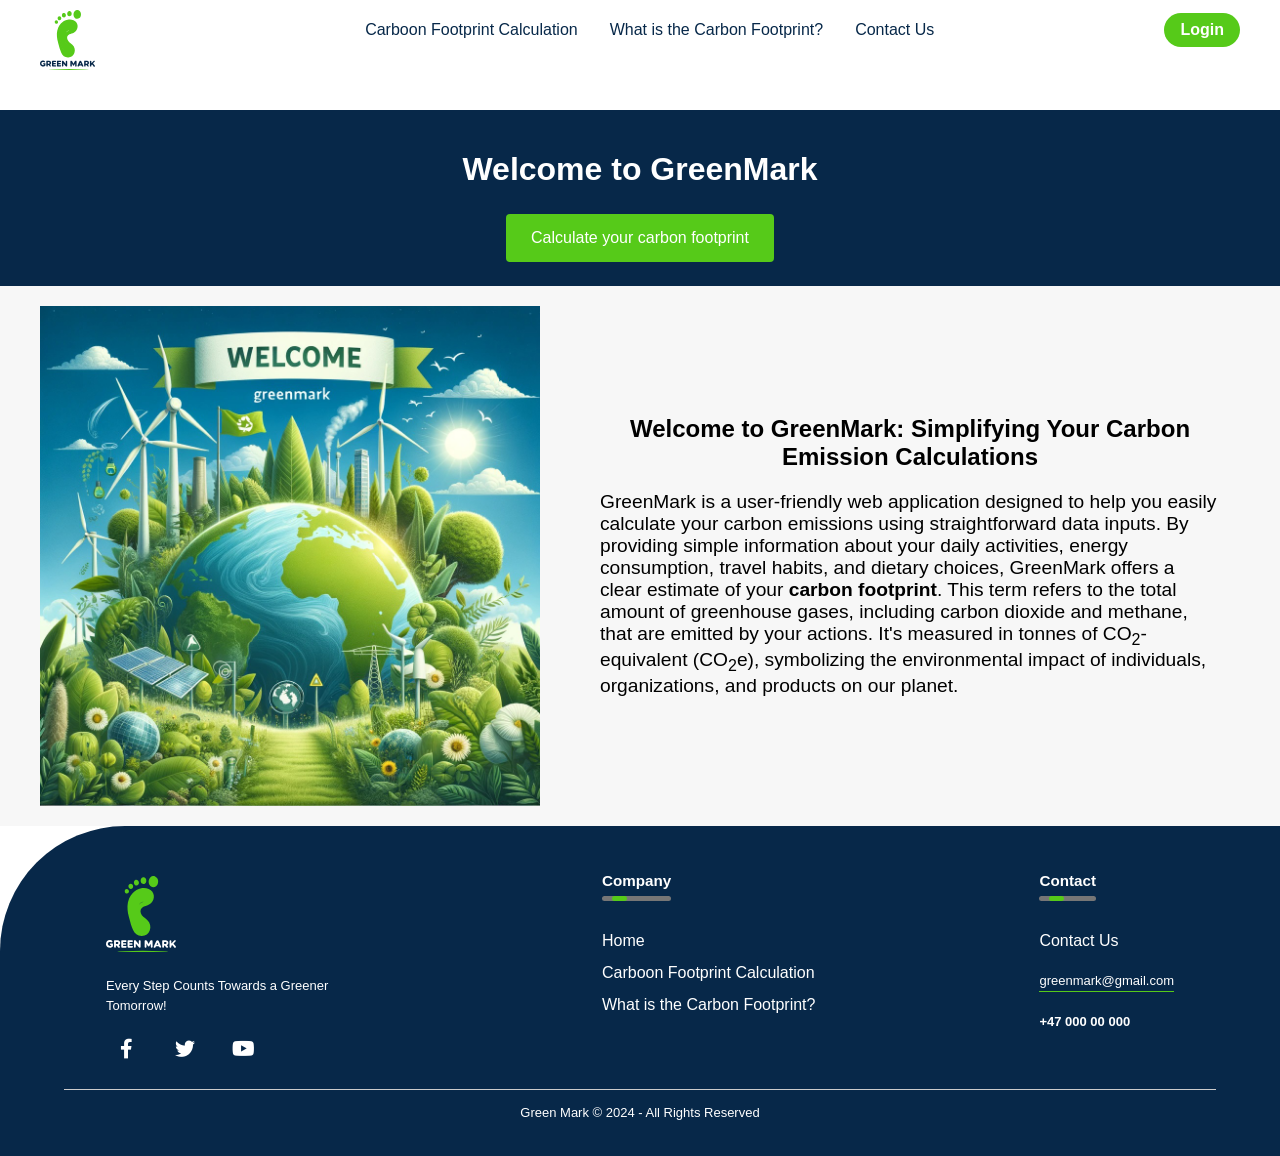
<file: index.html>
<!DOCTYPE html>
<html lang="en">

<head>
    <meta charset="UTF-8">
    <meta name="viewport" content="width=device-width, initial-scale=1.0">
    <title>Document</title>
    <link rel="stylesheet" href="./css/navbar.css">
    <link rel="stylesheet" href="./css/footer.css">
    <link rel="stylesheet" href="./css/stepper.css">
    <link rel="stylesheet" href="./css/carbon.css">
    <link rel="stylesheet" href="https://cdnjs.cloudflare.com/ajax/libs/font-awesome/5.15.4/css/all.min.css">

</head>

<body>
    <!-- Navbar -->
    <header>
        <nav class="navbar">
            <div class="logo"> <a href="index.html"> <img src="img/Green Mark.svg" alt=""> </a> </div>

            <ul class="links">
                <li> <a href="stepper.html">Carboon Footprint Calculation</a> </li>
                <li><a href="whatiscarbon.html">What is the Carbon Footprint?</a></li>
                <li><a href="contact.html">Contact Us</a></li>
            </ul>
            <a href="login.html" class="action_btn">Login</a>
        </nav>
    </header>

    <div class="hero-container">
        <h1>Welcome to GreenMark</h1>
        <a href="stepper.html" class="hero-button">Calculate your carbon footprint</a>
    </div>
    
      
    <div class="component">
        <!-- Image illustrating carbon footprint -->
        <img src="img/welcome.jpg" alt="Carbon footprint" width="500" height="300" />
    
        <!-- Textual content explaining carbon footprint -->
        <div class="component-text">
            <section class="carbon-info">
                <h1>Welcome to GreenMark: Simplifying Your Carbon Emission Calculations</h1>
                <p style="font-size: larger;">
                    GreenMark is a user-friendly web application designed to help you easily calculate your carbon emissions using straightforward data inputs. 
                    By providing simple information about your daily activities, energy consumption, travel habits, and dietary choices, GreenMark offers a clear 
                    estimate of your <strong>carbon footprint</strong>. This term refers to the total amount of greenhouse gases, including carbon dioxide and methane, 
                    that are emitted by your actions. It's measured in tonnes of CO<sub>2</sub>-equivalent (CO<sub>2</sub>e), symbolizing the environmental impact of 
                    individuals, organizations, and products on our planet.
                </p>
            </section>
        </div>
        
    </div>
    
      </div>

    <!-- footer -->
    <footer>
        <div class="row">
            <div class="col">
                <img src="./img/Green Mark white.svg" class="logo">
                <p>Every Step Counts Towards a Greener Tomorrow!</p>
                <div class="social-icons">
                    <a href="your-facebook-url"><i class="fab fa-facebook-f"></i></a>
                    <a href="your-twitter-url"><i class="fab fa-twitter"></i></a>
                    <a href="your-youtube-url"><i class="fab fa-youtube"></i></a>
                </div>
            </div>

            <div class="col">
                <ul>
                    <h3>Company<div class="under"><span></span></div>
                    </h3>
                    <li> <a href="">Home</a></li>
                    <li> <a href="">Carboon Footprint Calculation</a></li>
                    <li> <a href="">What is the Carbon Footprint?</a></li>
                </ul>
            </div>
            <div class="col">
                <ul>
                    <h3>Contact <div class="under"><span></span></div>
                    </h3>
                    <li><a href="">Contact Us</a></li>
                    <p class="email-id">greenmark@gmail.com</p>
                    <h4>+47 000 00 000</h4>
                </ul>
            </div>
        </div>
        <hr>
        <p class="copyright">Green Mark © 2024 - All Rights Reserved </p>
    </footer>

    <script src="./js/stepper.js"></script>

</body>

</html>
</file>
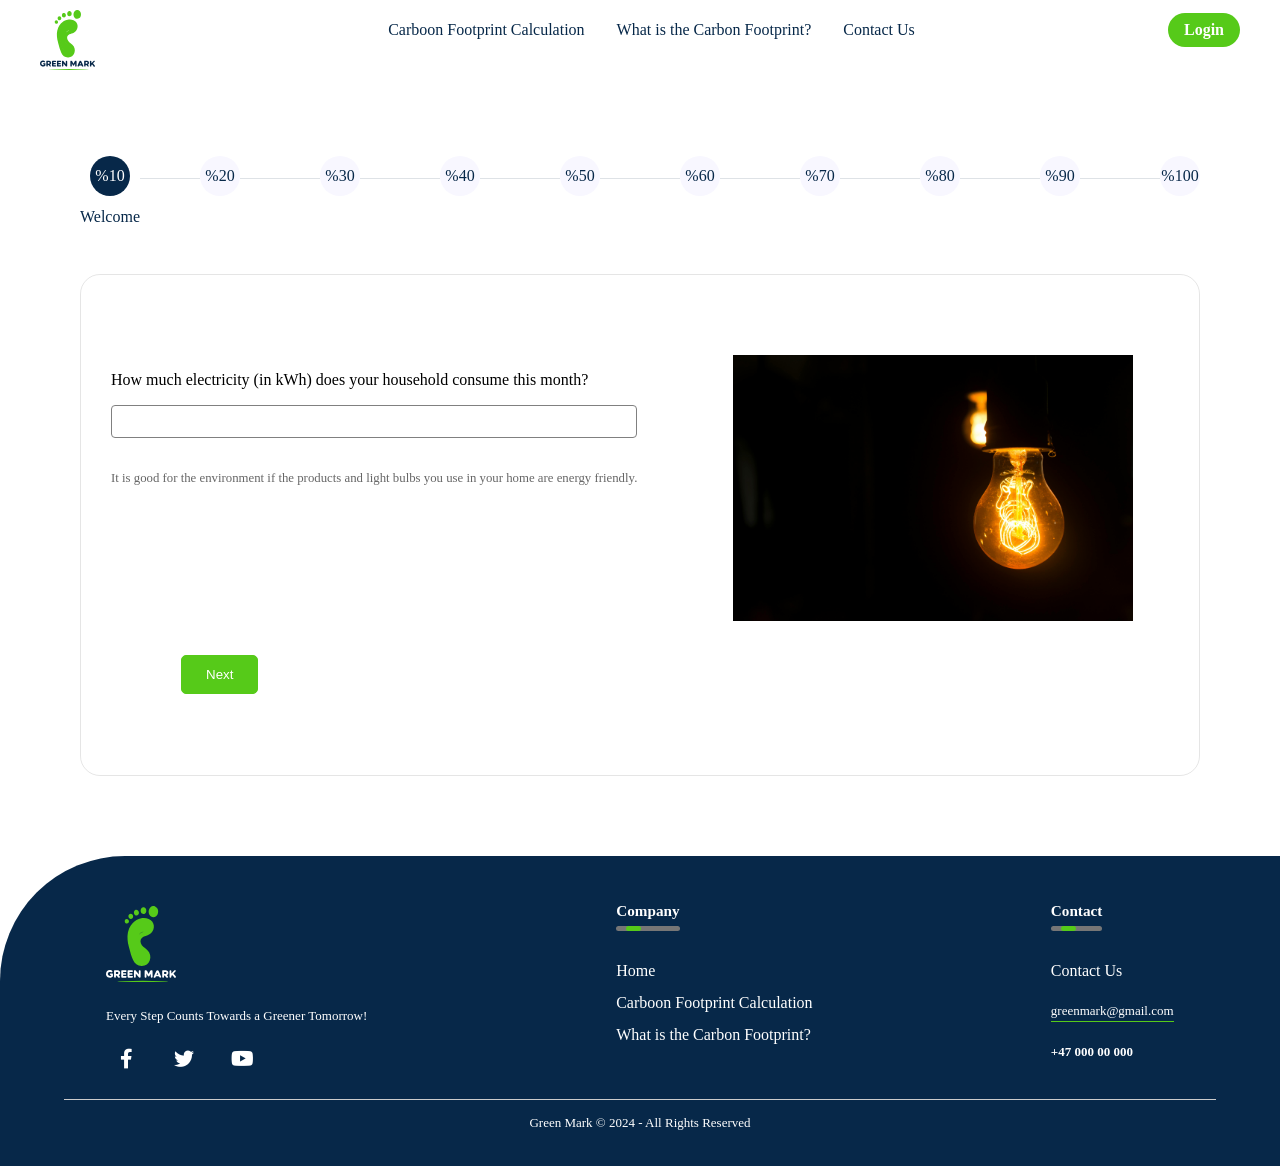
<file: stepper.html>
<!DOCTYPE html>
<html lang="en">

<head>
    <meta charset="UTF-8">
    <meta name="viewport" content="width=device-width, initial-scale=1.0">
    <title>Document</title>
    <link rel="stylesheet" href="./css/navbar.css">
    <link rel="stylesheet" href="./css/footer.css">
    <link rel="stylesheet" href="./css/stepper.css">
    <link rel="stylesheet" href="https://cdnjs.cloudflare.com/ajax/libs/font-awesome/5.15.4/css/all.min.css">

</head>

<body>
    <!-- Navbar -->
    <header>
        <nav class="navbar">
            <div class="logo"> <a href="index.html"> <img src="img/Green Mark.svg" alt=""> </a> </div>

            <ul class="links">
                <li> <a href="stepper.html">Carboon Footprint Calculation</a> </li>
                <li><a href="whatiscarbon.html">What is the Carbon Footprint?</a></li>
                <li><a href="contact.html">Contact Us</a></li>
            </ul>
            <a href="login.html" class="action_btn">Login</a>
        </nav>
    </header>

    <div id="multi-step-form-container">
        <!-- Form Steps / Progress Bar -->
        <ul class="form-stepper form-stepper-horizontal text-center mx-auto pl-0">
            <!-- Step 1 -->
            <li class="form-stepper-active text-center form-stepper-list" step="1">
                <a class="mx-2">
                    <span class="form-stepper-circle">
                        <span>%10</span>
                    </span>
                    <div class="label">Welcome</div>
                </a>
            </li>
            <!-- Step 2 -->
            <li class="form-stepper-unfinished text-center form-stepper-list" step="2">
                <a class="mx-2">
                    <span class="form-stepper-circle text-muted">
                        <span>%20</span>
                    </span>
                </a>
            </li>
            <!-- Step 3 -->
            <li class="form-stepper-unfinished text-center form-stepper-list" step="3">
                <a class="mx-2">
                    <span class="form-stepper-circle text-muted">
                        <span>%30</span>
                    </span>
                </a>
            </li>
            <!-- Step 4 -->
            <li class="form-stepper-unfinished text-center form-stepper-list" step="4">
                <a class="mx-2">
                    <span class="form-stepper-circle text-muted">
                        <span>%40</span>
                    </span>
                </a>
            </li>
            <!-- Step 5 -->
            <li class="form-stepper-unfinished text-center form-stepper-list" step="5">
                <a class="mx-2">
                    <span class="form-stepper-circle text-muted">
                        <span>%50</span>
                    </span>
                </a>
            </li>
            <!-- Step 6 -->
            <li class="form-stepper-unfinished text-center form-stepper-list" step="6">
                <a class="mx-2">
                    <span class="form-stepper-circle text-muted">
                        <span>%60</span>
                    </span>
                </a>
            </li>
            <!-- Step 7 -->
            <li class="form-stepper-unfinished text-center form-stepper-list" step="7">
                <a class="mx-2">
                    <span class="form-stepper-circle text-muted">
                        <span>%70</span>
                    </span>
                </a>
            </li>
            <!-- Step 8 -->
            <li class="form-stepper-unfinished text-center form-stepper-list" step="8">
                <a class="mx-2">
                    <span class="form-stepper-circle text-muted">
                        <span>%80</span>
                    </span>
                </a>
            </li>
            <!-- Step 9 -->
            <li class="form-stepper-unfinished text-center form-stepper-list" step="9">
                <a class="mx-2">
                    <span class="form-stepper-circle text-muted">
                        <span>%90</span>
                    </span>
                </a>
            </li>
            <!-- Step 10 -->
            <li class="form-stepper-unfinished text-center form-stepper-list" step="10">
                <a class="mx-2">
                    <span class="form-stepper-circle text-muted">
                        <span>%100</span>
                    </span>
                </a>
            </li>
        </ul>
        <!-- Step Wise Form Content -->
        <form id="userAccountSetupForm" name="userAccountSetupForm" onsubmit="addCarbonFootInfo(event)">
            <!-- Step 1 Content -->
            <section id="step-1" class="form-step">
                <div class="cart">
                    <div class="cart-body">
                        <p>How much electricity (in kWh) does your household consume this month?</p>
                        <input type="number" name="electricityHousehold">
                        <p class="tips">It is good for the environment if the products and light bulbs you use in
                            your home
                            are energy
                            friendly.</p>
                    </div>
                    <div class="cart-image">
                        <img src="./img/electric.jpg" alt="image" width="400">
                    </div>
                </div>
                <button class="button btn-navigate-form-step btn-next" type="button" step_number="2">Next</button>
            </section>

            <!-- Step 2 Content, default hidden on page load. -->
            <section id="step-2" class="form-step d-none">
                <div class="cart">
                    <div class="cart-body">
                        <p class="m-0"><input type="checkbox" name="isHasCar"> Do you have a car?</p>
                        <p>Fuel type of the car:</p>
                        <select name="fuelType">
                            <option value="petrol">Petrol</option>
                            <option value="diesel">Diesel</option>
                            <option value="electricity">Electricity</option>
                        </select>

                        <p>How many kilometers have you travelled this month?</p>
                        <input type="number" name="travelledKilometers">
                        <p class="tips">It is good for the environment if the vehicles you use are energy efficient.
                        </p>
                    </div>
                    <div class="cart-image">
                        <img src="./img/car.jpg" alt="Car Image" width="400">
                    </div>

                </div>
                <button class="button btn-navigate-form-step btn-prev" type="button" step_number="1">Prev</button>
                <button class="button btn-navigate-form-step btn-next" type="button" step_number="3">Next</button>
            </section>
            <!-- Step 3 Content, default hidden on page load. -->
            <section id="step-3" class="form-step d-none">
                <div class="cart">
                    <div class="cart-body">

                        <p>How many flights have you made on average?</p>
                        <input type="number" name="flightCount" placeholder="Enter number of flights">


                        <p>What are the average distances of these flights in
                            km?</p>
                        <input type="number" name="flightDistance" placeholder="Enter average distance in km">

                        <p class="tips">It is good for the environment if the products and light bulbs you use in your
                            home
                            are energy friendly.</p>
                    </div>
                    <div class="cart-image">
                        <img src="./img/fly.jpg" alt="image" width="400">
                    </div>
                </div>
                <button class="button btn-navigate-form-step btn-prev" type="button" step_number="2">Prev</button>
                <button class="button btn-navigate-form-step btn-next" type="button" step_number="4">Next</button>

            </section>
            <!-- Step 4 Content, default hidden on page load. -->
            <section id="step-4" class="form-step d-none">
                <div class="cart">
                    <div class="cart-body">

                        <p>Enter the amount of fuel you have consumed this month in kg:</p>
                        <label for="coal-consumption">Coal:</label>
                        <input type="number" name="coalConsumption" placeholder="Enter amount in kg">
                        <label for="wood-consumption">Wood:</label>
                        <input type="number" name="woodConsumption" placeholder="Enter amount in kg">
                        <p class="tips">It is good for the environment if the products and light bulbs you use in your
                            home
                            are energy friendly.</p>
                    </div>
                    <div class="cart-image">
                        <img src="./img/coal.jpg" alt="image" width="400">
                    </div>
                </div>
                <button class="button btn-navigate-form-step btn-prev" type="button" step_number="3">Prev</button>
                <button class="button btn-navigate-form-step btn-next" type="button" step_number="5">Next</button>


            </section>
            <!-- Step 5 Content, default hidden on page load. -->
            <section id="step-5" class="form-step d-none">
                <div class="cart">
                    <div class="cart-body">
                        <p>How many kilograms of meat do you consume this month?</p>
                        <input type="number" name="meatConsumption" placeholder="Enter kilograms">
                        <p class="tips">It is good for the environment if the products and light bulbs you use in your
                            home
                            are energy friendly.</p>
                    </div>
                    <div class="cart-image">
                        <img src="./img/meat.jpg" alt="image" width="400">

                    </div>
                </div>


                <button class="button btn-navigate-form-step btn-prev" type="button" step_number="4">Prev</button>
                <button class="button btn-navigate-form-step btn-next" type="button" step_number="6">Next</button>


            </section>
            <!-- Step 6 Content, default hidden on page load. -->
            <section id="step-6" class="form-step d-none">
                <div class="cart">
                    <div class="cart-body">
                        <p>How much water (in litres) did you use in your household this month?</p>
                        <input type="number" name="waterConsumption" placeholder="Enter water consumption in litres">
                        <p class="tips">It is good for the environment if the products and light bulbs you use in your
                            home
                            are energy friendly.</p>
                    </div>
                    <div class="cart-image">
                        <img src="./img/water.jpg" alt="image" width="400">

                    </div>
                </div>

                <button class="button btn-navigate-form-step btn-prev" type="button" step_number="5">Prev</button>
                <button class="button btn-navigate-form-step btn-next" type="button" step_number="7">Next</button>




            </section>
            <!-- Step 7 Content, default hidden on page load. -->
            <section id="step-7" class="form-step d-none">
                <div class="cart">
                    <div class="cart-body">
                        <p>How many kilometres did you travel by public transport (bus, train, subway) this month?</p>

                        <input type="number" name="publicTransportDistance" placeholder="Enter distance in kilometres">
                        <p class="tips">It is good for the environment if the products and light bulbs you use in your
                            home
                            are energy friendly.</p>
                    </div>
                    <div class="cart-image">
                        <img src="./img/subway.jpg" alt="image" width="400">
                    </div>
                </div>

                <button class="button btn-navigate-form-step btn-prev" type="button" step_number="6">Prev</button>
                <button class="button btn-navigate-form-step btn-next" type="button" step_number="8">Next</button>



            </section>
            <!-- Step 8 Content, default hidden on page load. -->
            <section id="step-8" class="form-step d-none">
                <div class="cart">
                    <div class="cart-body">
                        <p>What percentage of your diet consists of plant-based foods?</p>


                        <select name="plantBasedPercentage" class="answer-dropdown">
                            <option value="0">0-25%</option>
                            <option value="1">26-50%</option>
                            <option value="2">51-75%</option>
                            <option value="3">76-100%</option>
                        </select>
                        <p class="tips">It is good for the environment if the products and light bulbs you use in your
                            home
                            are energy friendly.</p>
                    </div>
                    <div class="cart-image">
                        <img src="./img/plant.jpg" alt="image" width="400">
                    </div>
                </div>
                <button class="button btn-navigate-form-step btn-prev" type="button" step_number="7">Prev</button>
                <button class="button btn-navigate-form-step btn-next" type="button" step_number="9">Next</button>

            </section>
            <!-- Step 9 Content, default hidden on page load. -->
            <section id="step-9" class="form-step d-none">
                <div class="cart">
                    <div class="cart-body">

                        <p>Recycling Habits: How much of your waste do you recycle each month?</p>


                        <label><input type="radio" name="recycling" value="0"> None</label>
                        <label><input type="radio" name="recycling" value="1"> Less than
                            half</label>
                        <label><input type="radio" name="recycling" value="2"> About half</label>
                        <label><input type="radio" name="recycling" value="3"> Most</label>
                        <label><input type="radio" name="recycling" value="4"> All</label>
                        <p class="tips">Recycling reduces the carbon footprint by saving energy and preventing waste
                            from
                            going to landfills, where it can produce methane, a potent greenhouse gas.</p>
                    </div>
                    <div class="cart-image">
                        <img src="./img/recycled.jpg" alt="image" width="400">
                    </div>
                </div>

                <button class="button btn-navigate-form-step btn-prev" type="button" step_number="8">Prev</button>
                <button class="button btn-navigate-form-step btn-next" type="button" step_number="10">Next</button>


            </section>
            <!-- Step 10 Content, default hidden on page load. -->
            <section id="step-10" class="form-step d-none">
                <div class="cart">
                    <div class="cart-body">


                        <p>How often do you buy new clothes or household goods?</p>
                        <select name="clothesFrequency" class="form-control">
                            <option value="veryFrequently">Very frequently</option>
                            <option value="frequently">Frequently</option>
                            <option value="occasionally">Occasionally</option>
                            <option value="rarely">Rarely</option>
                            <option value="preferSecondHand">I prefer second-hand or sustainable products
                            </option>
                        </select>
                        <p class="tips">It is good for the environment if the products and light bulbs you use in your
                            home
                            are energy friendly.</p>
                    </div>
                    <div class="cart-image">
                        <img src="./img/clothes.jpg" alt="image" width="400">
                    </div>

                </div>
                <button class="button btn-navigate-form-step btn-prev" type="button" step_number="9">Prev</button>
                <button class="button submit-btn btn-next" type="submit">Submit</button>

            </section>
        </form>
    </div>


    <!-- footer -->
    <footer>
        <div class="row">
            <div class="col">
                <img src="./img/Green Mark white.svg" class="logo">
                <p>Every Step Counts Towards a Greener Tomorrow!</p>
                <div class="social-icons">
                    <a href="your-facebook-url"><i class="fab fa-facebook-f"></i></a>
                    <a href="your-twitter-url"><i class="fab fa-twitter"></i></a>
                    <a href="your-youtube-url"><i class="fab fa-youtube"></i></a>
                </div>
            </div>

            <div class="col">
                <ul>
                    <h3>Company<div class="under"><span></span></div>
                    </h3>
                    <li> <a href="index.html">Home</a></li>
                    <li> <a href="stepper.html">Carboon Footprint Calculation</a></li>
                    <li> <a href="whatiscarbon.html">What is the Carbon Footprint?</a></li>
                </ul>
            </div>
            <div class="col">
                <ul>
                    <h3>Contact <div class="under"><span></span></div>
                    </h3>
                    <li><a href="">Contact Us</a></li>
                    <p class="email-id">greenmark@gmail.com</p>
                    <h4>+47 000 00 000</h4>
                </ul>
            </div>
        </div>
        <hr>
        <p class="copyright">Green Mark © 2024 - All Rights Reserved </p>
    </footer>

    <script src="./js/stepper.js"></script>

</body>

</html>
</file>
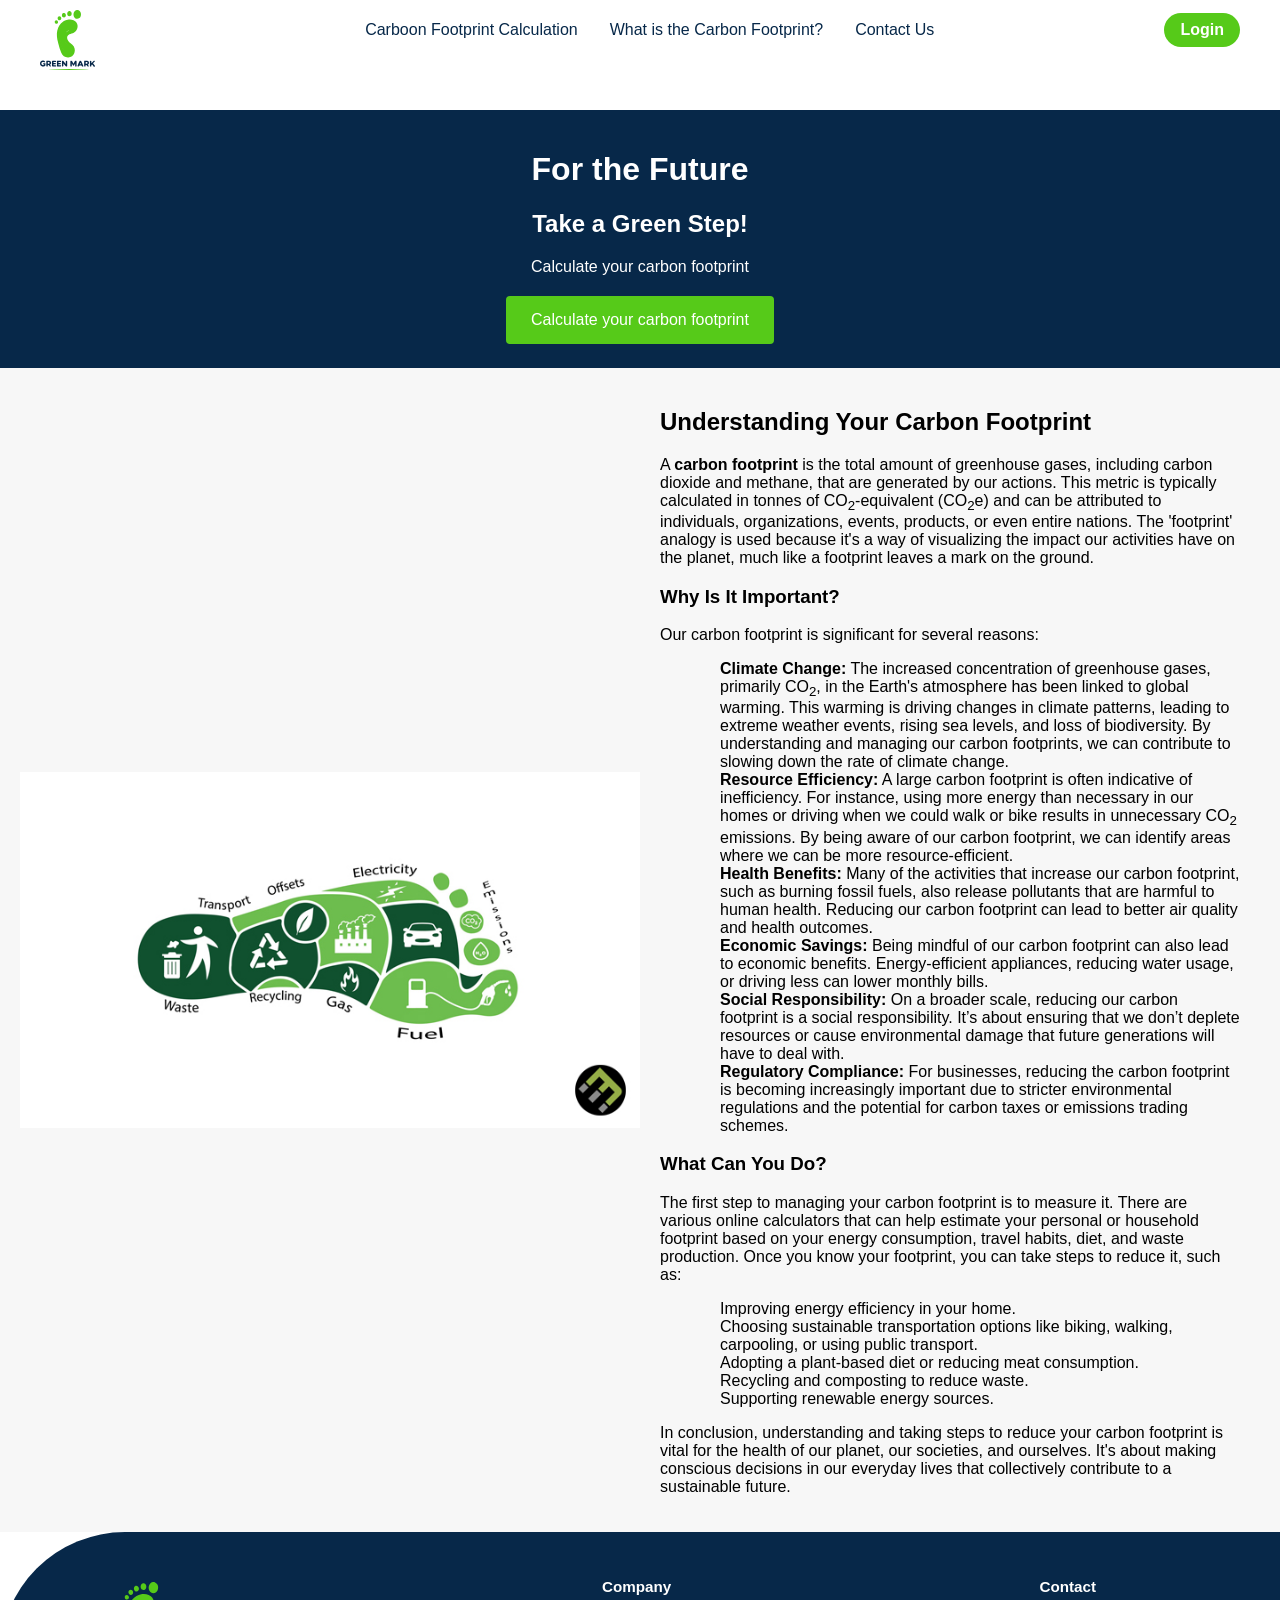
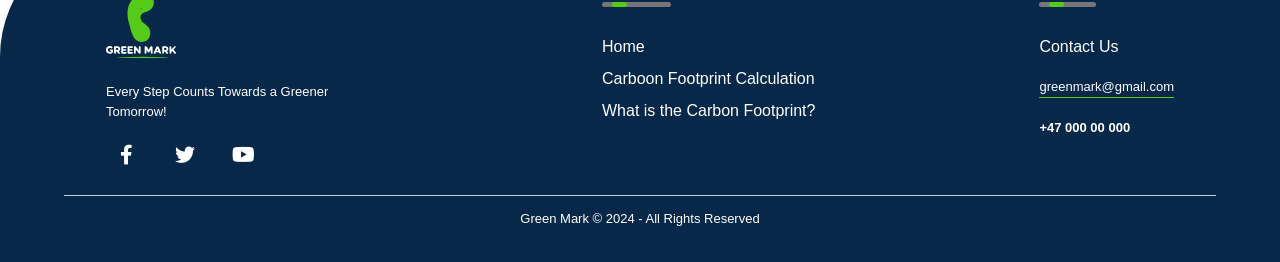
<file: whatiscarbon.html>
<!DOCTYPE html>
<html lang="en">

<head>
    <meta charset="UTF-8">
    <meta name="viewport" content="width=device-width, initial-scale=1.0">
    <title>Document</title>
    <link rel="stylesheet" href="./css/navbar.css">
    <link rel="stylesheet" href="./css/footer.css">
    <link rel="stylesheet" href="./css/stepper.css">
    <link rel="stylesheet" href="./css/carbon.css">
    <link rel="stylesheet" href="https://cdnjs.cloudflare.com/ajax/libs/font-awesome/5.15.4/css/all.min.css">

 
</head>

<body>
    <!-- Navbar -->
    <header>
        <nav class="navbar">
            <div class="logo"> <a href="index.html"> <img src="img/Green Mark.svg" alt=""> </a> </div>

            <ul class="links">
                <li> <a href="stepper.html">Carboon Footprint Calculation</a> </li>
                <li><a href="whatiscarbon.html">What is the Carbon Footprint?</a></li>
                <li><a href="contact.html">Contact Us</a></li>
            </ul>
            <a href="login.html" class="action_btn">Login</a>
        </nav>
    </header>

    <div class="hero-container">
        <h1>For the Future</h1>
        <h2>Take a Green Step!</h2>
        <p>Calculate your carbon footprint</p>
        <a href="stepper.html" class="hero-button">Calculate your carbon footprint</a>
    </div>
    
      
    <div class="component">
        <!-- Image illustrating carbon footprint -->
        <img src="img/CarbonFootprint.jpg" alt="Carbon footprint" />
    
        <!-- Textual content explaining carbon footprint -->
        <div class="component-text">
            <section class="carbon-info">
                <h2>Understanding Your Carbon Footprint</h2>
                <p>
                    A <strong>carbon footprint</strong> is the total amount of greenhouse gases, including carbon dioxide and methane, 
                    that are generated by our actions. This metric is typically calculated in tonnes of CO<sub>2</sub>-equivalent (CO<sub>2</sub>e) 
                    and can be attributed to individuals, organizations, events, products, or even entire nations. The 'footprint' analogy 
                    is used because it's a way of visualizing the impact our activities have on the planet, much like a footprint leaves 
                    a mark on the ground.
                </p>
                
                <h3>Why Is It Important?</h3>
                <p>Our carbon footprint is significant for several reasons:</p>
                
                <ul>
                    <li>
                        <strong>Climate Change:</strong> The increased concentration of greenhouse gases, primarily CO<sub>2</sub>, in the Earth's 
                        atmosphere has been linked to global warming. This warming is driving changes in climate patterns, leading to extreme 
                        weather events, rising sea levels, and loss of biodiversity. By understanding and managing our carbon footprints, 
                        we can contribute to slowing down the rate of climate change.
                    </li>
                    <li>
                        <strong>Resource Efficiency:</strong> A large carbon footprint is often indicative of inefficiency. For instance, 
                        using more energy than necessary in our homes or driving when we could walk or bike results in unnecessary CO<sub>2</sub> 
                        emissions. By being aware of our carbon footprint, we can identify areas where we can be more resource-efficient.
                    </li>
                    <li>
                        <strong>Health Benefits:</strong> Many of the activities that increase our carbon footprint, such as burning fossil 
                        fuels, also release pollutants that are harmful to human health. Reducing our carbon footprint can lead to better 
                        air quality and health outcomes.
                    </li>
                    <li>
                        <strong>Economic Savings:</strong> Being mindful of our carbon footprint can also lead to economic benefits. 
                        Energy-efficient appliances, reducing water usage, or driving less can lower monthly bills.
                    </li>
                    <li>
                        <strong>Social Responsibility:</strong> On a broader scale, reducing our carbon footprint is a social responsibility. 
                        It’s about ensuring that we don’t deplete resources or cause environmental damage that future generations will have to 
                        deal with.
                    </li>
                    <li>
                        <strong>Regulatory Compliance:</strong> For businesses, reducing the carbon footprint is becoming increasingly important 
                        due to stricter environmental regulations and the potential for carbon taxes or emissions trading schemes.
                    </li>
                </ul>
                
                <h3>What Can You Do?</h3>
                <p>
                    The first step to managing your carbon footprint is to measure it. There are various online calculators that can help 
                    estimate your personal or household footprint based on your energy consumption, travel habits, diet, and waste production. 
                    Once you know your footprint, you can take steps to reduce it, such as:
                </p>
                
                <ul>
                    <li>Improving energy efficiency in your home.</li>
                    <li>Choosing sustainable transportation options like biking, walking, carpooling, or using public transport.</li>
                    <li>Adopting a plant-based diet or reducing meat consumption.</li>
                    <li>Recycling and composting to reduce waste.</li>
                    <li>Supporting renewable energy sources.</li>
                </ul>
                
                <p>
                    In conclusion, understanding and taking steps to reduce your carbon footprint is vital for the health of our planet, 
                    our societies, and ourselves. It's about making conscious decisions in our everyday lives that collectively contribute 
                    to a sustainable future.
                </p>
            </section>
        </div>
    </div>
    
      </div>

    <!-- footer -->
    <footer>
        <div class="row">
            <div class="col">
                <img src="./img/Green Mark white.svg" class="logo">
                <p>Every Step Counts Towards a Greener Tomorrow!</p>
                <div class="social-icons">
                    <a href="your-facebook-url"><i class="fab fa-facebook-f"></i></a>
                    <a href="your-twitter-url"><i class="fab fa-twitter"></i></a>
                    <a href="your-youtube-url"><i class="fab fa-youtube"></i></a>
                </div>
            </div>

            <div class="col">
                <ul>
                    <h3>Company<div class="under"><span></span></div>
                    </h3>
                    <li> <a href="">Home</a></li>
                    <li> <a href="">Carboon Footprint Calculation</a></li>
                    <li> <a href="">What is the Carbon Footprint?</a></li>
                </ul>
            </div>
            <div class="col">
                <ul>
                    <h3>Contact <div class="under"><span></span></div>
                    </h3>
                    <li><a href="">Contact Us</a></li>
                    <p class="email-id">greenmark@gmail.com</p>
                    <h4>+47 000 00 000</h4>
                </ul>
            </div>
        </div>
        <hr>
        <p class="copyright">Green Mark © 2024 - All Rights Reserved </p>
    </footer>

    <script src="./js/stepper.js"></script>

</body>

</html>
</file>
<file: css/navbar.css>
li {
    list-style: none;
  }
  
  a {
    text-decoration: none;
    color: #072849;
    font-size: 1rem;
  }
  
  a:hover {
    color: #56ca19;
  }
  
  
  header {
    position: relative;
    padding: 0 2rem;
  }
  
  .navbar {
    width: 100%;
    height: 60px;
    max-width: 1200px;
    margin: 0 auto;
    display: flex;
    align-items: center;
    justify-content: space-between;
  }
  
  .navbar .logo {
    width: 55px;
    height: 55px;
  }
  
  .navbar .links {
    display: flex;
    gap: 2rem;
  }
  
  .action_btn {
    background-color: #56ca19;
    color: #fff;
    padding: 0.5rem 1rem;
    border: none;
    outline: none;
    border-radius: 20px;
    font-weight: bold;
    cursor: pointer;
    transition: scale 0.2 ease;
  }
  
  .action_btn:hover {
    scale: 1.05;
    color: #fff;
  }
  
  .action_btn:active {
    scale: 0.95;
  }
</file>
<file: css/footer.css>
footer {
    width: 100%;
    padding-top: 60px;
    background-color: #072849;
    color: #fff;
    padding: 20px 0;
    font-size: 13px;
    line-height: 20px;
    margin-top: auto;
    border-top-left-radius: 125px;

}

.row {
    width: 85%;
    margin: auto;
    display: flex;
    flex-wrap: wrap;
    align-items: flex-start;
    justify-content: space-between;
}

.col {
    flex-basis:25%;
    padding: 10px;
}
.col ul li a {
    white-space: nowrap;
    overflow: hidden;
    text-overflow: ellipsis;
    display: block;
}
.col:nth-child(2),
.col:nth-child(3) {
    flex-basis: 15%;
}

.logo {
    width: 70px;
    margin-bottom: 5px;
    margin-top: 20px;

}

.col h3 {
    width: fit-content;
    margin-bottom: 40px;
    position: relative;
}

.email-id {
    width: fit-content;
    border-bottom: 1px solid #56ca19;
    margin: 20px 0;
}

footer ul li {
    list-style: none;
    margin-bottom: 12px;
}

footer ul li a {
    text-decoration: none;
    color: #fff;
}

.social-icons i {
    color: #fff;
    margin-right: 15px;
    display: inline-block;
}

.social-icons .fab {
    width: 40px;
    height: 40px;
    border-radius: 50%;
    text-align: center;
    line-height: 40px;
    font-size: 20px;
    color: #fff;
    background-color: transparent;
    margin-right: 15px;
}

hr {
    width: 90%;
    border: 0;
    border-bottom: 1px solid #ccc;
    margin: 10px auto;
}

.copyright {
    text-align: center;
}

.under {
    width: 100%;
    height: 5px;
    background-color: #767676;
    border-radius: 3px;
    position: absolute;
    top: 25px;
    left: 0;
    overflow: hidden;
}

.under span {
    width: 15px;
    height: 100%;
    background-color: #56ca19;
    border-radius: 3px;
    position: absolute;
    top: 0;
    left: 10px;
    animation: moving 2s linear infinite;
}

@keyframes moving {
    0% {
        left: -20px;
    }

    100% {
        left: 100%;
    }
}

@media (max-width:700px) {
    footer {
        bottom: unset;
    }

    .row {
        flex-direction: column;
    }

    .col {
        width: 100%;
        text-align: center;
        padding: 10px 0;
    }

    .col:nth-child(2),
    .col:nth-child(3) {
        flex-basis: 100%;
    }
}
</file>
<file: css/stepper.css>
body {
  display: flex;
  flex-direction: column;
  min-height: 100vh;
  margin: 0;
}

.cart-body {
  padding: 30px;
  display: flex;
  flex-direction: column;
}

.cart-body button {
  width: 100px;
}

.cart-body input {
  border: 1px solid gray;
  padding: 8px 16px;
  border-radius: 4px;
  margin-bottom: 20px;
}

.cart-body select {
  padding: 8px 16px;
  border-radius: 4px;
  border: 1px solid gray;
}

.cart-image {
  margin: auto;
  padding: 30px;
}

.btn-next {
  position: absolute;
  left: 100px !important;
  bottom: 30;
}

.btn-prev {
  position: absolute;
  left: 15px;
  bottom: 30;
}

.cart-body .m-0 {
  margin: 0;
}

h1 {
  text-align: center;
}

#multi-step-form-container {
  margin: 80px;
}

.text-center {
  text-align: center;
}

.mx-auto {
  margin-left: auto;
  margin-right: auto;
}

.pl-0 {
  padding-left: 0;
}

.button {
  padding: 0.7rem 1.5rem;
  border: 1px solid #56ca19;
  background-color: #56ca19;
  color: #fff;
  border-radius: 5px;
  cursor: pointer;
}

.submit-btn {
  border: 1px solid #072849;
  background-color: #072849;
}

.mt-3 {
  margin-top: 2rem;
}

.d-none {
  display: none;
}

.form-step {
  border: 1px solid rgba(0, 0, 0, 0.1);
  border-radius: 20px;
  padding: 50px 0px;
  height: 400px;
  position: relative;
}

.font-normal {
  font-weight: normal;
}

ul.form-stepper {
  counter-reset: section;
  margin-bottom: 3rem;
}

ul.form-stepper .form-stepper-circle {
  position: relative;
}

ul.form-stepper .form-stepper-circle span {
  position: absolute;
  top: 50%;
  left: 50%;
  transform: translateY(-50%) translateX(-50%);
}

.form-stepper-horizontal {
  position: relative;
  display: -webkit-box;
  display: -ms-flexbox;
  display: flex;
  -webkit-box-pack: justify;
  -ms-flex-pack: justify;
  justify-content: space-between;
}

ul.form-stepper>li:not(:last-of-type) {
  margin-bottom: 0.625rem;
  -webkit-transition: margin-bottom 0.4s;
  -o-transition: margin-bottom 0.4s;
  transition: margin-bottom 0.4s;
}

.form-stepper-horizontal>li:not(:last-of-type) {
  margin-bottom: 0 !important;
}

.form-stepper-horizontal li {
  position: relative;
  display: -webkit-box;
  display: -ms-flexbox;
  display: flex;
  -webkit-box-flex: 1;
  -ms-flex: 1;
  flex: 1;
  -webkit-box-align: start;
  -ms-flex-align: start;
  align-items: start;
  -webkit-transition: 0.5s;
  transition: 0.5s;
}

.form-stepper-horizontal li:not(:last-child):after {
  position: relative;
  -webkit-box-flex: 1;
  -ms-flex: 1;
  flex: 1;
  height: 1px;
  content: '';
  top: 32%;
}

.form-stepper-horizontal li:after {
  background-color: #dee2e6;
}

.form-stepper-horizontal li.form-stepper-completed:after {
  background-color: #072849;
}

.form-stepper-horizontal li:last-child {
  flex: unset;
}

ul.form-stepper li a .form-stepper-circle {
  display: inline-block;
  width: 40px;
  height: 40px;
  margin-right: 0;
  line-height: 1.7rem;
  text-align: center;
  background: rgba(0, 0, 0, 0.38);
  border-radius: 50%;
}

.form-stepper .form-stepper-active .form-stepper-circle {
  background-color: #072849 !important;
  color: #fff;
}

.form-stepper .form-stepper-active .label {
  color: #072849 !important;
}

.form-stepper .form-stepper-active .form-stepper-circle:hover {
  background-color: #072849 !important;
  color: #fff !important;
}

.form-stepper .form-stepper-unfinished .form-stepper-circle {
  background-color: #f8f7ff;
}

.form-stepper .form-stepper-completed .form-stepper-circle {
  background-color: #56ca19 !important;
  color: #fff;
}

.form-stepper .form-stepper-completed .label {
  color: #56ca19 !important;
}

.form-stepper .form-stepper-completed .form-stepper-circle:hover {
  background-color: #0e9594 !important;
  color: #fff !important;
}

.form-stepper .form-stepper-active span.text-muted {
  color: #fff !important;
}

.form-stepper .form-stepper-completed span.text-muted {
  color: #fff !important;
}

.form-stepper .label {
  font-size: 1rem;
  margin-top: 0.5rem;
}

.form-stepper a {
  cursor: default;
}

.cart {
  display: flex;
  justify-content: space-between;
  align-items: flex-start;
}


.tips {
  font-size: 0.8rem;
  font-weight: 300;
  color: #666;
  margin-top: 1 rem;
  margin-bottom: 1rem;
}


.answer-dropdown {
  width: 100%;
  padding: 10px;
  border-radius: 5px;
  border: 1px solid #ccc;
  font-size: 1rem;
  color: #333;
}
</file>
<file: css/carbon.css>
body, html {
    margin: 0;
    padding: 0;
    font-family: Arial, sans-serif;
}
.hero-container {
    background-color: #072849; 
    padding: 20px;
    text-align: center;
    margin-top: 50px; 
    color: white;
}
.hero-button {
    background-color: #56ca19; 
    color: white;
    padding: 15px 25px;
    border: none;
    text-align: center;
    text-decoration: none;
    display: inline-block;
    font-size: 16px;
    margin: 4px 2px;
    cursor: pointer;
    border-radius: 4px;
}
.component {
    display: flex;
    align-items: center;
    justify-content: space-around;
    padding: 20px;
    background-color: #f7f7f7; 
}
.component img {
    max-width: 50%;
    height: auto;
}
.component-text {
    width: 50%;
    padding: 0 20px;
}

.container-row {
    display: flex;
    justify-content: space-around; 
}
.text-container {
    margin: 20px;
    padding: 20px;
    border: 1px solid #ccc;
    border-radius: 5px;
    flex-grow: 1; 
}
.main-content {
    padding: 20px;
}
.cta-button { 
    display: block;
    width: 200px;
    margin: 10px auto;
    padding: 10px;
    text-align: center;
    background: #4CAF50;
    color: white;
    text-decoration: none;
    border-radius: 5px;
}
.main-content img {
    width: 100%;
    max-width: 600px;
    height: auto;
}
.component-text ul {
    list-style-type: disc; 
    margin-left: 20px; 
}
</file>
